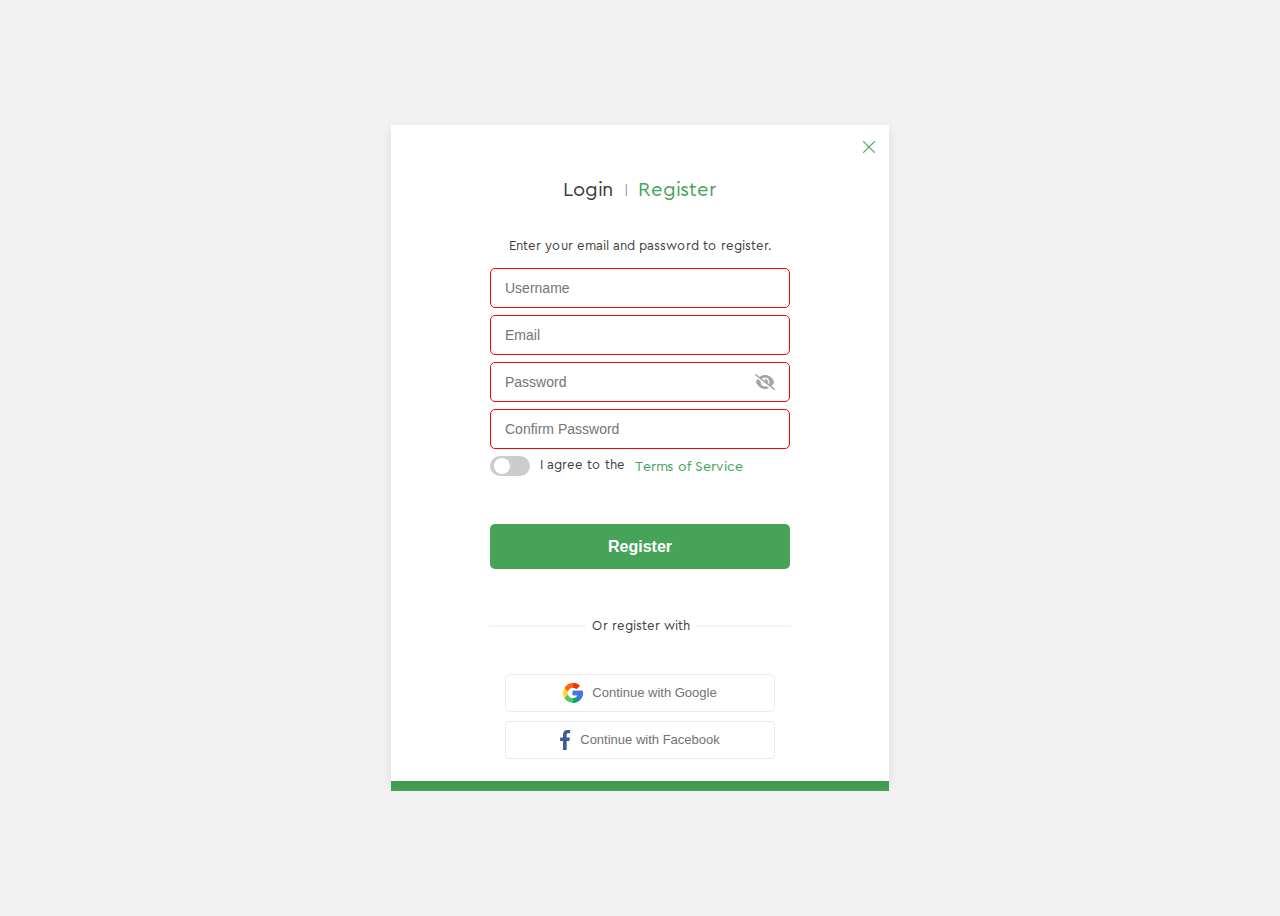
<file: registration.html>
<!DOCTYPE html>
<html lang="en">
<head>
    <meta charset="UTF-8">
    <title>Registrations</title>
    <link rel="stylesheet" href="registration.css">
    <link rel="stylesheet" href="https://cdnjs.cloudflare.com/ajax/libs/font-awesome/6.4.0/css/all.min.css">
</head>
<body>
<div id="preloader">
    <div class="loader"></div>
</div>
<main>
    <section>
        <div class="container">
            <a href="index.html"><img src="images/exite.svg" alt="X" class="login__exite__img"></a>
            <div class="login__register">
                <h3 class="login">Login</h3>
                <img src="images/I.svg" alt="I" class="login__register__img">
                <h3 class="register">Register</h3>
            </div>
            <div class="registration checkbox-wrapper-22">
                <p class="registration__form__description">Enter your email and password to register.</p>
                <form class="registration__form" id="registrationForm">
                    <label>
                        <input type="text" name="username" placeholder="Username" class="registration__form__input"
                               required
                               minlength="1" maxlength="10"
                               title="От 1 до 10 символов">
                    </label>
                    <label>
                        <input type="email" name="email" placeholder="Email" class="registration__form__input" required
                               title="Введите корректный email">
                    </label>
                    <label class="password-container">
                        <input type="password" id="password" name="password" placeholder="Password"
                               class="registration__form__input"
                               required
                               minlength="7"
                               pattern="^(?=.*[a-z])(?=.*[A-Z])(?=.*\d)(?!.*[!@#$%^&*]).{7,}$"
                               title="Минимум 7 символов, хотя бы 1 заглавная, 1 строчная, 1 цифра и 1 символ (!@#$%^&*)">
                        <i class="fa-solid fa-eye-slash" id="togglePassword"></i>
                    </label>
                    <label>
                        <input type="password" id="confirmPassword" name="confirm_password"
                               placeholder="Confirm Password"
                               class="registration__form__input" required
                               minlength="7"
                               title="Пароли должны совпадать">
                    </label>
                    <label class="registration__tos-agreed" for="checkbox">
                        <div class="switch">
                            <input type="checkbox" id="checkbox" required>
                            <div class="slider round"></div>
                        </div>
                        <a class="registration__tos">
                            I agree to the
                            <a class="TOS" href="#">Terms of Service</a>
                        </a>
                    </label>
                    <button type="submit" class="registration__form__button">Register</button>
                </form>
            </div>
            <div class="registration__type">
                <div class="registration__type__line">
                    <img src="images/Line_7.svg" alt="Line_7" class="registration__type__img">
                    <p class="registration__type__description">Or register with</p>
                    <img src="images/Line_8.svg" alt="Line_8" class="registration__type__img">
                </div>
                <div class="registration__type__options">
                    <button class="registration__type__button">
                        <img src="images/google.svg" alt="google" class="registration__type__img">
                        Continue with Google
                    </button>
                    <button class="registration__type__button">
                        <img src="images/facebook.svg" alt="facebook" class="registration__type__img">
                        Continue with Facebook
                    </button>
                </div>
            </div>
        </div>
    </section>
</main>
<script>
    const passwordField = document.getElementById('password');
    const confirmPasswordField = document.getElementById('confirmPassword');
    const toggleIcon = document.getElementById('togglePassword');

    toggleIcon.addEventListener('click', () => {
        const isPassword = passwordField.type === 'password';
        passwordField.type = isPassword ? 'text' : 'password';
        confirmPasswordField.type = isPassword ? 'text' : 'password';
        toggleIcon.classList.toggle('fa-eye');
        toggleIcon.classList.toggle('fa-eye-slash');
    });

    const form = document.getElementById('registrationForm');

    form.addEventListener('submit', function (e) {
        if (passwordField.value !== confirmPasswordField.value) {
            e.preventDefault();
            confirmPasswordField.setCustomValidity('Пароли не совпадают');
            confirmPasswordField.reportValidity();
        } else {
            confirmPasswordField.setCustomValidity('');
        }
    });

    document.addEventListener("DOMContentLoaded", function () {
        const preloader = document.getElementById("preloader");

        setTimeout(() => {
            preloader.classList.add("hidden");
        }, 200);
    });
</script>
</body>
</html>
</file>
<file: registration.css>
@font-face {
    font-family: 'CeraPro';
    font-weight: 400;
    src: url('fonts/CeraPro-Regular.woff2') format('woff2'), url('fonts/CeraPro-Regular.ttf') format('TrueType');
}

@font-face {
    font-family: 'CeraPro';
    font-weight: 500;
    src: url('fonts/CeraPro-Regular.woff2') format('woff2'), url('fonts/CeraPro-Regular.ttf') format('TrueType');
}

@font-face {
    font-family: 'CeraPro';
    font-weight: 600;
    src: url('fonts/CeraPro-Regular.woff2') format('woff2'), url('fonts/CeraPro-Regular.ttf') format('TrueType');
}

@font-face {
    font-family: 'CeraPro';
    font-weight: 700;
    src: url('fonts/CeraPro-Bold.woff2') format('woff2'), url('fonts/CeraPro-Bold.ttf') format('TrueType');
}

@font-face {
    font-family: 'CeraPro';
    font-weight: 800;
    src: url('fonts/CeraPro-Regular.woff2') format('woff2'), url('fonts/CeraPro-Regular.ttf') format('TrueType');
}

@font-face {
    font-family: 'CeraPro';
    font-weight: 900;
    src: url('fonts/CeraPro-Bold.woff2') format('woff2'), url('fonts/CeraPro-Bold.ttf') format('TrueType');
}

body {
    font-family: 'CeraPro', sans-serif;
    display: flex;
    justify-content: center;
    align-items: center;
    height: 100vh;
    background: #f2f2f2;
}

section {
    display: flex;
    align-items: center;
    justify-content: center;
    border-bottom: 10px solid #46A358;
}

.container {
    background: #fff;
    width: 498px;
    height: 656px;
    box-shadow: 0 4px 10px rgba(0, 0, 0, 0.1);
}

.login__exite__img {
    margin: 13px 13px 0 469px;
}

.login__register {
    display: flex;
    align-items: center;
    justify-content: center;
    gap: 11px;
    margin: 21px 171px 40px;
}

.login {
    margin: 0;
    color: #3D3D3D;
    font-size: 20px;
    font-weight: 500;
    line-height: 16px;
}

.login__register__img {
    color: #3D3D3D;
}

.register {
    margin: 0;
    color: #46A358;
    font-size: 20px;
    font-weight: 500;
    line-height: 16px;
}

.registration {
    display: flex;
    flex-direction: column;
    align-items: center;
    justify-content: center;
}

.registration__form__description {
    margin: 0 0 14px 0;
    color: #3D3D3D;
    font-size: 13px;
    font-weight: 400;
    line-height: 16px;
}

.registration__tos {
    margin-bottom: 2px;
    color: #3D3D3D;
    font-size: 13px;
    font-weight: 400;
    line-height: 16px;
}

.TOS {
    height: 15px;
    color: #46A358;
    font-size: 14px;
    font-weight: 500;
    line-height: 16px;
    text-decoration: none;
    transition: 1s;
}

.TOS:hover {
    border-bottom: 1px solid #46A358;
}

.registration__form {
    display: flex;
    flex-direction: column;
    gap: 7px;
}

.registration__tos-agreed {
    display: flex;
    gap: 10px;
    align-items: center;
}

.checkbox-wrapper-22 .switch {
    display: inline-block;
    height: 20px;
    position: relative;
    width: 40px;
}

.checkbox-wrapper-22 .switch input {
    display: none;
}

.checkbox-wrapper-22 .slider {
    background-color: #ccc;
    bottom: 0;
    cursor: pointer;
    left: 0;
    position: absolute;
    right: 0;
    top: 0;
    transition: .4s;
}

.checkbox-wrapper-22 .slider:before {
    background-color: #fff;
    bottom: 2px;
    content: "";
    height: 16px;
    left: 4px;
    position: absolute;
    transition: .4s;
    width: 16px;
}

.checkbox-wrapper-22 input:checked + .slider {
    background-color: #46A358;
}

.checkbox-wrapper-22 input:checked + .slider:before {
    transform: translateX(16px);
}

.checkbox-wrapper-22 .slider.round {
    border-radius: 34px;
}

.checkbox-wrapper-22 .slider.round:before {
    border-radius: 50%;
}


.registration__form__input {
    font-size: 14px;
    font-weight: 400;
    line-height: 16px;
    color: #A5A5A5;
    padding: 0 14px;
    width: 270px;
    height: 38px;
    border: 1px solid #EAEAEA;
    border-radius: 5px;
}

input:invalid {
    border-color: red;
}

input:valid {
    border-color: #46A358;
}

.password-container {
    position: relative;
    width: 270px;
}

.password-container input {
    width: 100%;
    padding-right: 14px;
}

.password-container i {
    position: absolute;
    right: -15px;
    top: 50%;
    transform: translateY(-50%);
    cursor: pointer;
    color: #A5A5A5;
    font-size: 16px;
    transition: color 0.3s, transform 0.3s;
}

.password-container i:hover {
    color: #333;
    transform: translateY(-50%) scale(1.1);
}

.registration__form__button {
    font-size: 16px;
    font-weight: 700;
    line-height: 16px;
    color: #FFFFFF;
    width: 300px;
    height: 45px;
    border: none;
    border-radius: 5px;
    background-color: #46A358;
    margin: 41px 0 0;
    cursor: pointer;
    transition: background-color 0.2s, transform 0.2s;
}

.registration__type {
    margin: 36px 0 40px 0;
}

.registration__type__line {
    display: flex;
    justify-content: center;
    gap: 6px;
    margin: 0 auto 27px;
}

.registration__type__description {
    font-size: 13px;
    font-weight: 400;
    line-height: 16px;
    color: #3D3D3D;
}

.registration__type__options {
    display: flex;
    justify-content: center;
    align-items: center;
    flex-direction: column;
    gap: 9px;
}

.registration__type__button {
    display: flex;
    justify-content: center;
    align-items: center;
    gap: 9px;
    background-color: #FFFFFF;
    font-size: 13px;
    font-weight: 500;
    line-height: 16px;
    color: #727272;
    width: 270px;
    height: 38px;
    border: 1px solid #EAEAEA;
    border-radius: 5px;
    cursor: pointer;
    transition: background-color 0.2s, transform 0.2s;
}

.registration__type__button:hover {
    background-color: #f3f3f3;
    transform: translateY(-2px);
}

#preloader {
    position: fixed;
    top: 0;
    left: 0;
    width: 100%;
    height: 100%;
    background: #fff;
    display: flex;
    justify-content: center;
    align-items: center;
    z-index: 9999;
    transition: opacity 0.5s ease, visibility 0.5s ease;
}

#preloader.hidden {
    opacity: 0;
    visibility: hidden;
}

.loader {
    border: 8px solid #f3f3f3;
    border-top: 8px solid #46A358;
    border-radius: 50%;
    width: 60px;
    height: 60px;
    animation: spin 1s linear infinite;
}

@keyframes spin {
    100% {
        transform: rotate(360deg);
    }
}
</file>
